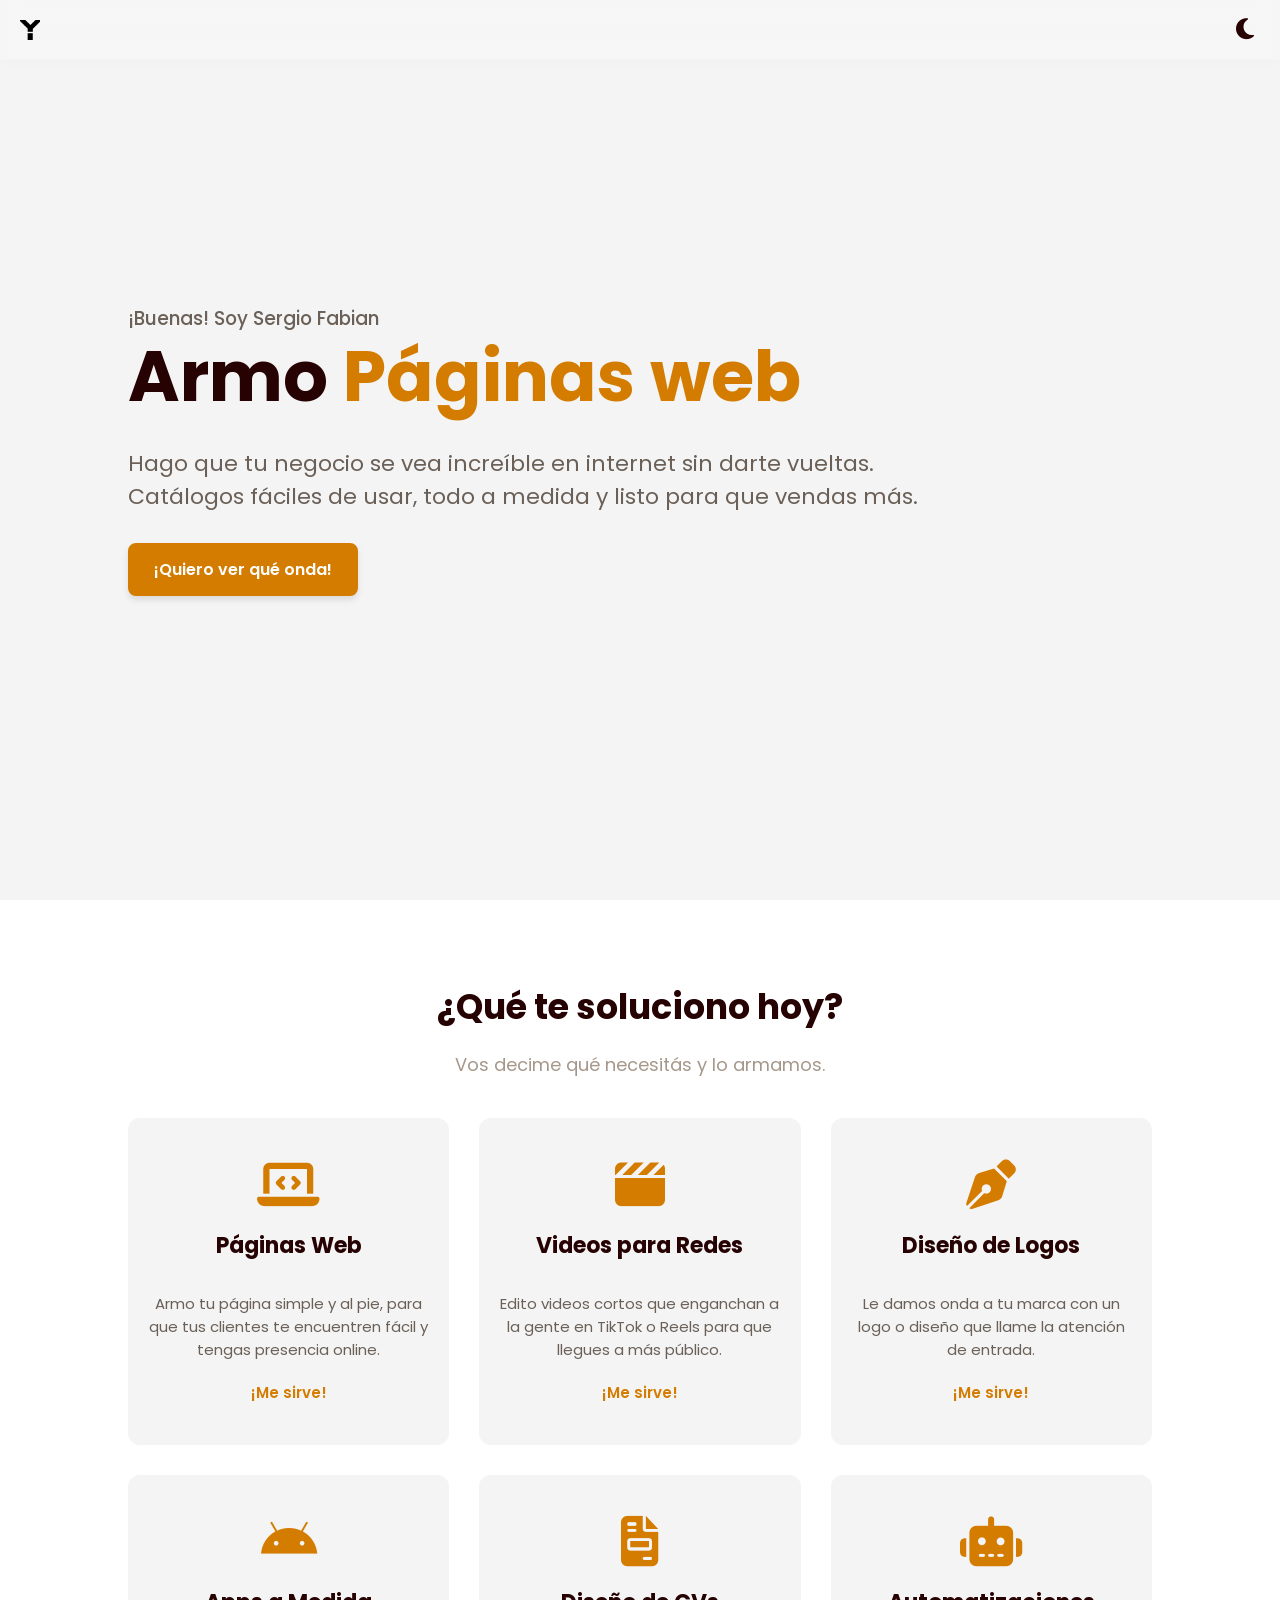
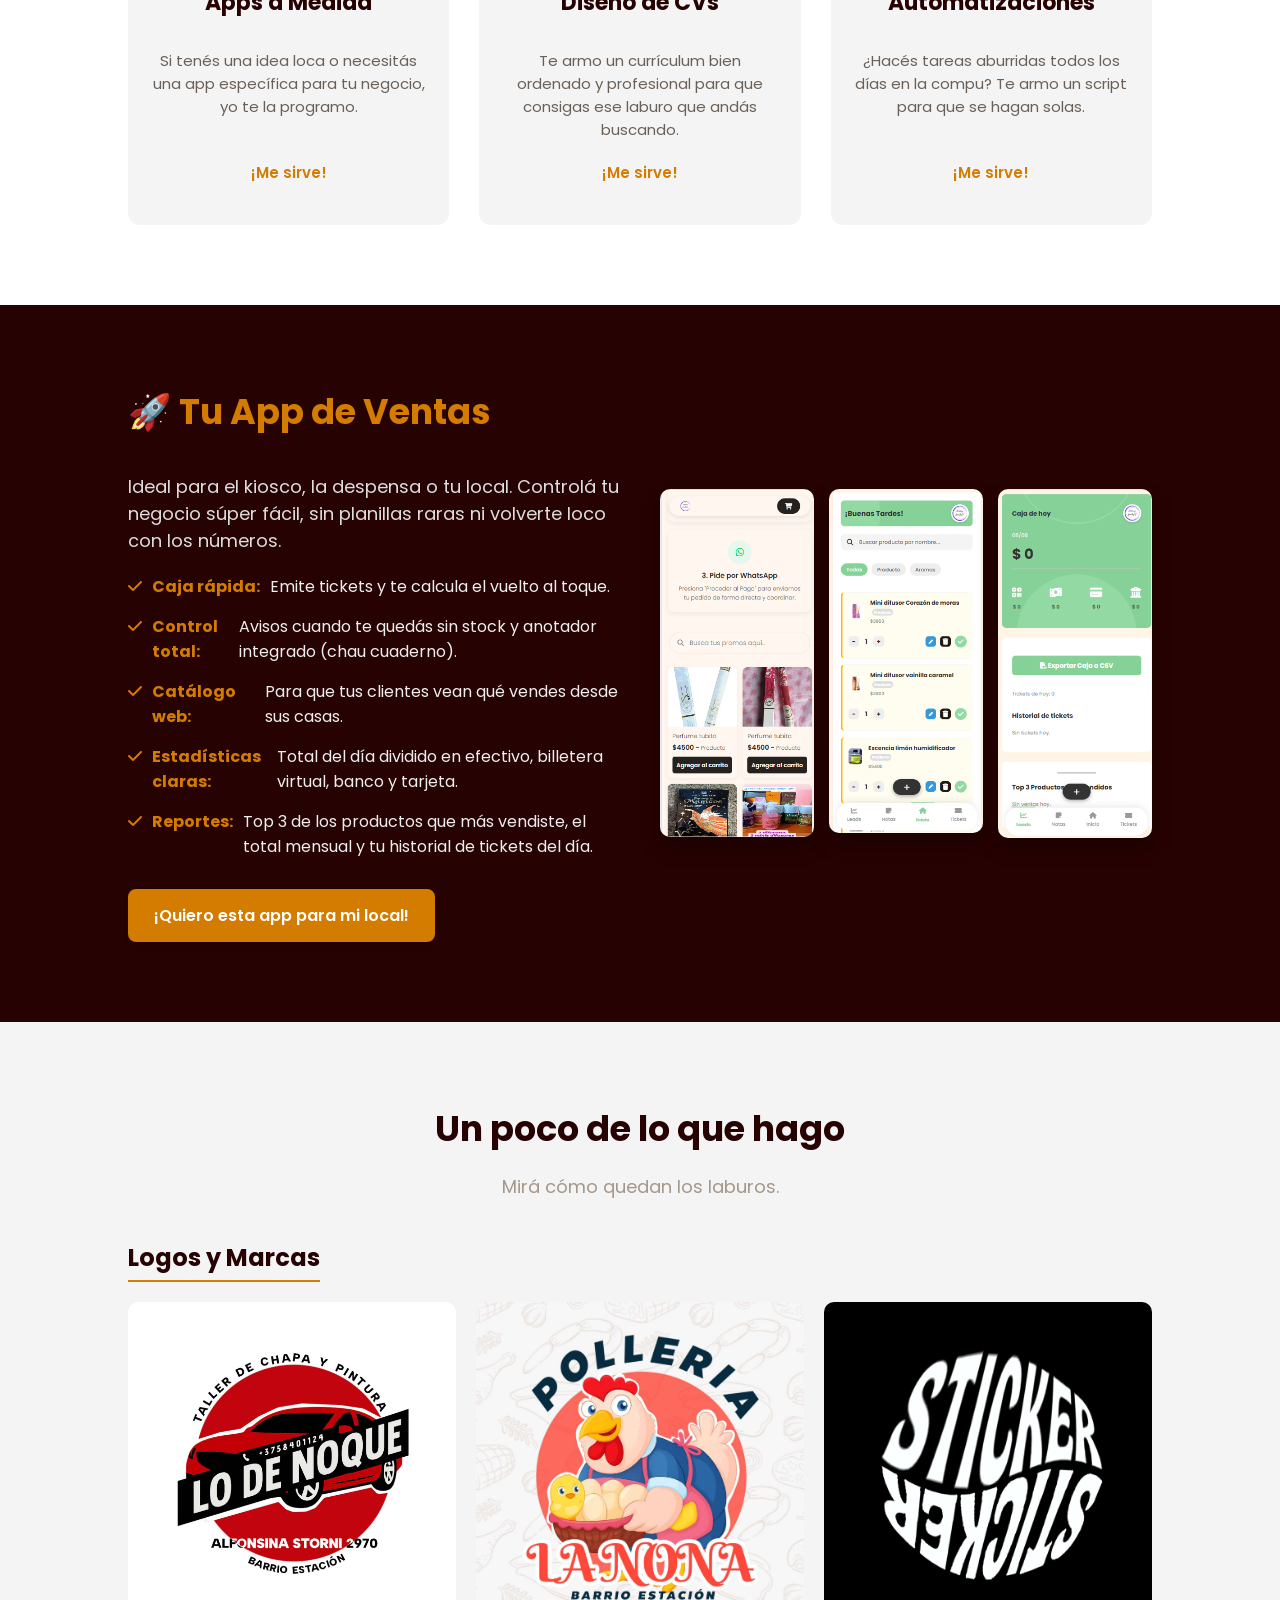
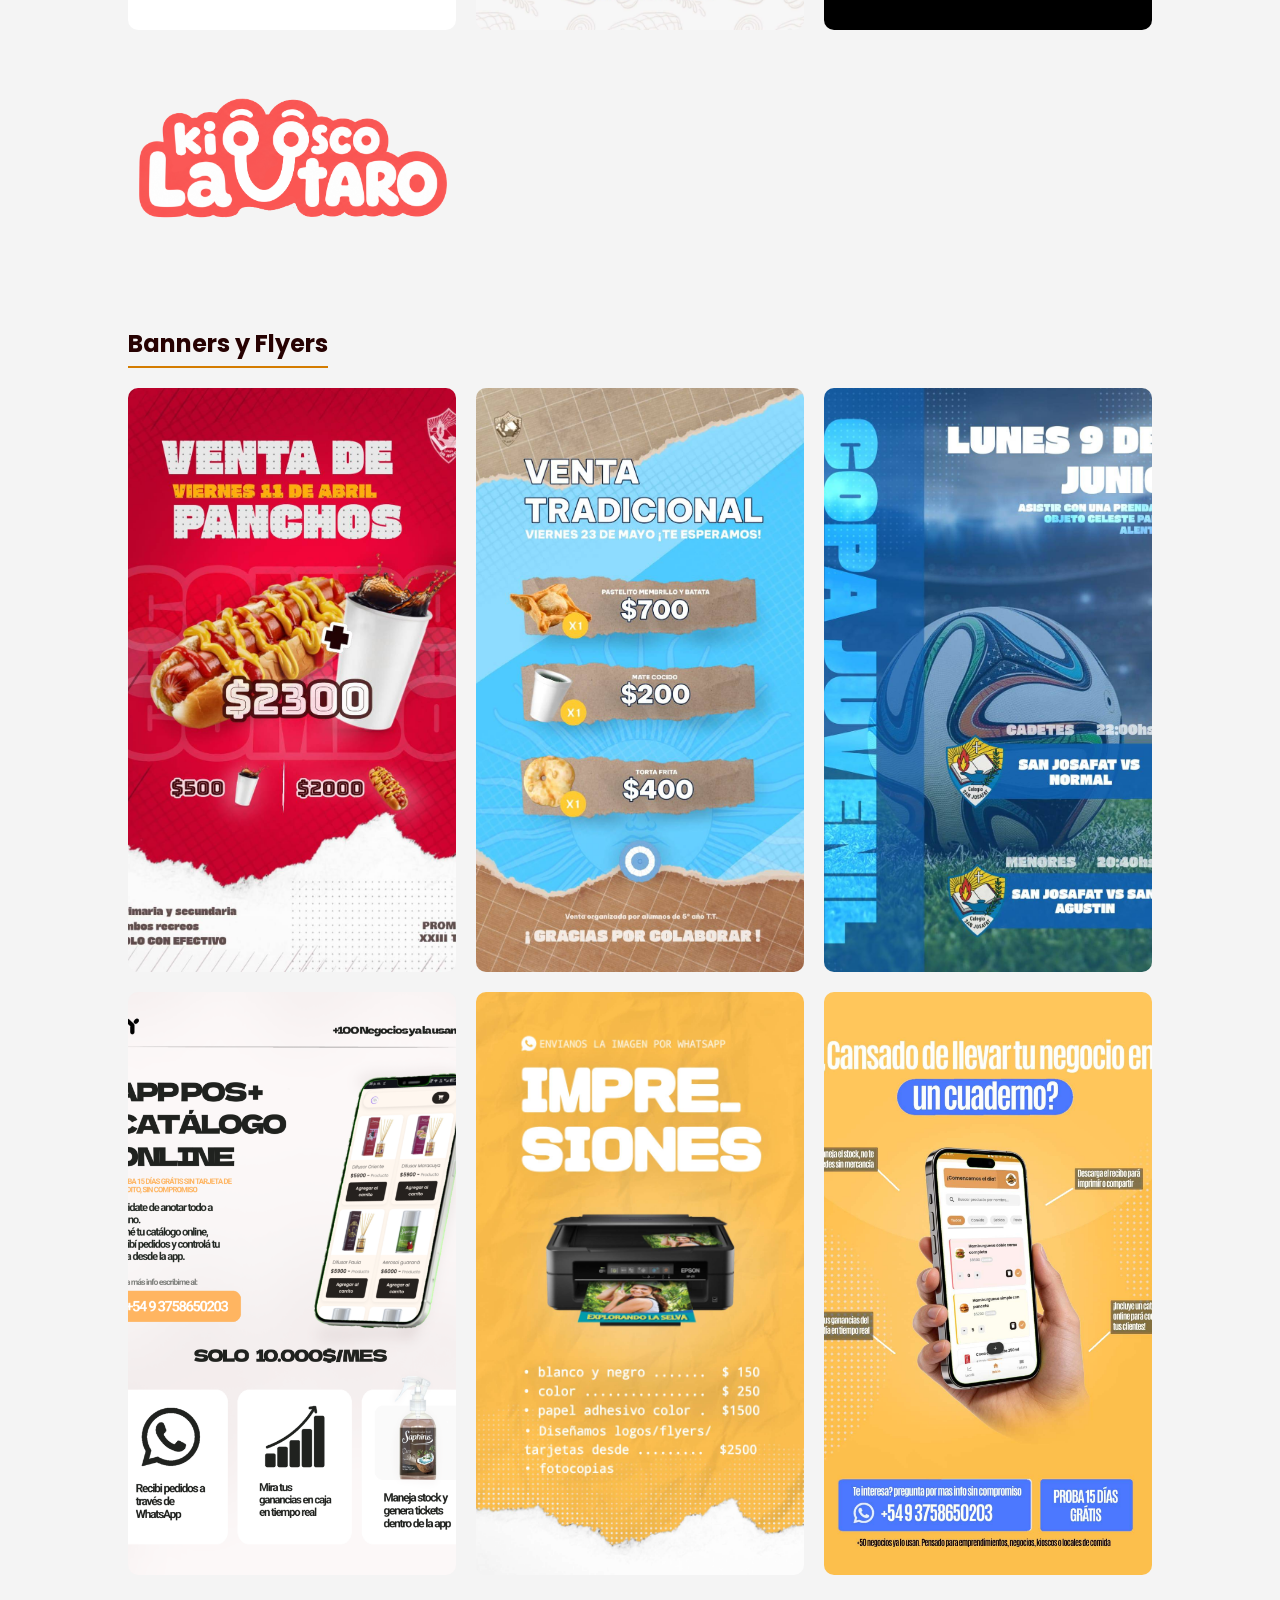
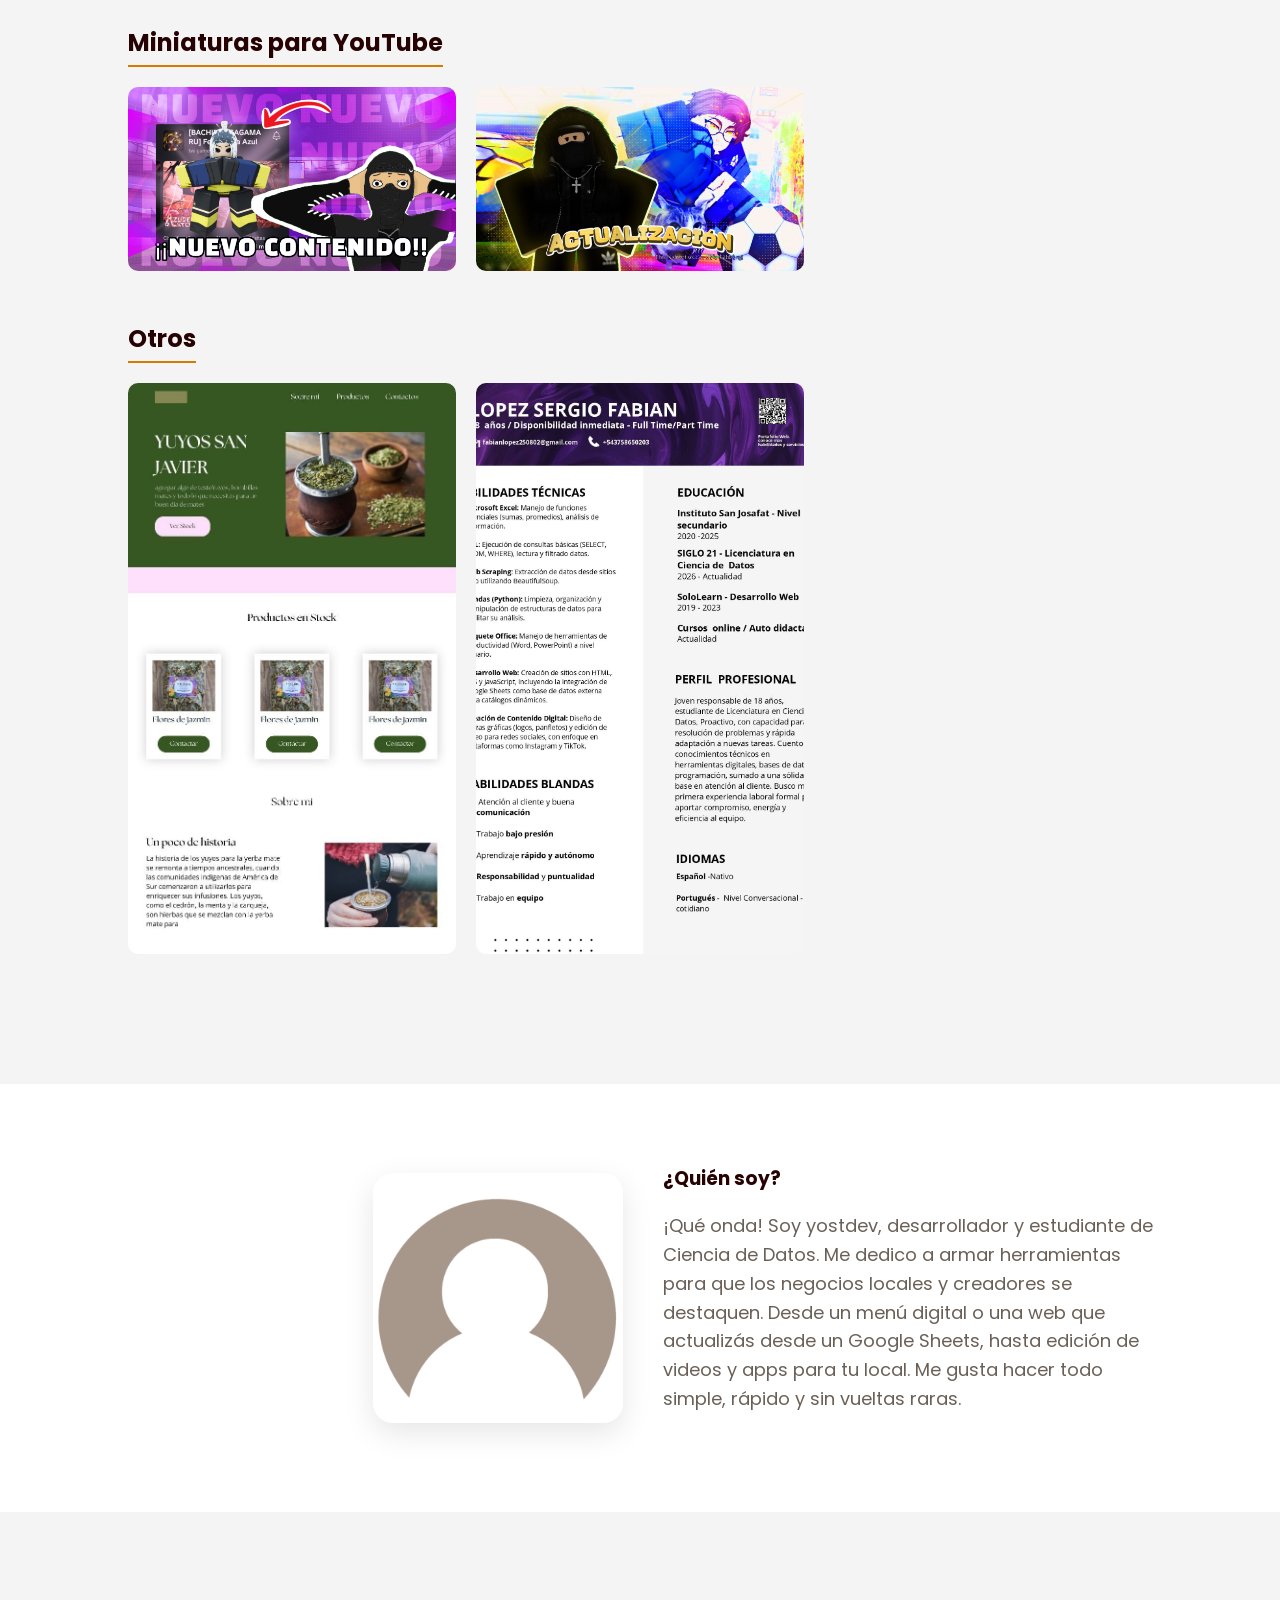
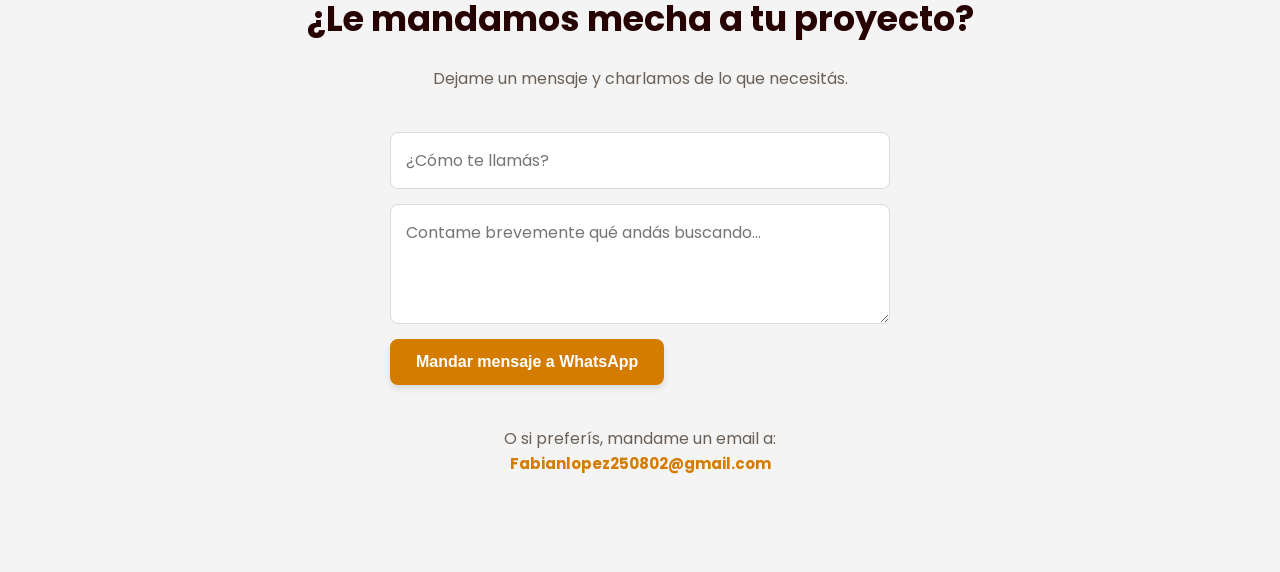
<file: index.html>
<!DOCTYPE html>
<html lang="es">
<head>
    <meta charset="UTF-8">
    <meta name="viewport" content="width=device-width, initial-scale=1.0">
    <title>YostDev | Páginas y Diseños</title>
    
    <link rel="icon" href="favico.png" type="image/png">
    <link rel="stylesheet" href="landing.css">
    <link rel="stylesheet" href="https://cdnjs.cloudflare.com/ajax/libs/font-awesome/6.5.1/css/all.min.css">
</head>
<body>
    <header class="top-bar">
        <img class="logo" src="favico.png" alt="Logo YostDev">
        <button id="btn-tema" class="modo-btn" aria-label="Cambiar tema">
            <i class="fa-solid fa-moon"></i>
        </button>
    </header>

    <button id="btn-subir" class="btn-subir" aria-label="Volver arriba">
        <i class="fa-solid fa-chevron-up"></i>
    </button>

    <main>

        <section class="landing">
            <h3>¡Buenas! Soy Sergio Fabian</h3>
            <h1>Armo <b id="cambiante">Páginas web</b></h1>
            <p>Hago que tu negocio se vea increíble en internet sin darte vueltas. Catálogos fáciles de usar, todo a medida y listo para que vendas más.</p>
            <a href="#trabajos" class="btn">¡Quiero ver qué onda!</a>
        </section>

        <section class="secciondos" id="trabajos">
            <div class="titulo-seccion">
                <h3>¿Qué te soluciono hoy?</h3>
                <p>Vos decime qué necesitás y lo armamos.</p>
            </div>
            
            <div class="contenedorT">
                <div class="tarjetas">
                   <i class="fa-solid fa-laptop-code"></i>
                   <h4>Páginas Web</h4>
                   <p>Armo tu página simple y al pie, para que tus clientes te encuentren fácil y tengas presencia online.</p>
                   <a href="#contacto" class="link-texto">¡Me sirve!</a>
                </div>
                <div class="tarjetas">
                    <i class="fa-solid fa-clapperboard"></i>
                    <h4>Videos para Redes</h4>
                    <p>Edito videos cortos que enganchan a la gente en TikTok o Reels para que llegues a más público.</p>
                    <a href="#contacto" class="link-texto">¡Me sirve!</a>
                </div>
                <div class="tarjetas">
                    <i class="fa-solid fa-pen-nib"></i>
                    <h4>Diseño de Logos</h4>
                    <p>Le damos onda a tu marca con un logo o diseño que llame la atención de entrada.</p>
                    <a href="#contacto" class="link-texto">¡Me sirve!</a>
                </div>
                <div class="tarjetas">
                    <i class="fa-brands fa-android"></i>
                    <h4>Apps a Medida</h4>
                    <p>Si tenés una idea loca o necesitás una app específica para tu negocio, yo te la programo.</p>
                    <a href="#contacto" class="link-texto">¡Me sirve!</a>
                </div>
                <div class="tarjetas">
                    <i class="fa-solid fa-file-invoice"></i>
                    <h4>Diseño de CVs</h4>
                    <p>Te armo un currículum bien ordenado y profesional para que consigas ese laburo que andás buscando.</p>
                    <a href="#contacto" class="link-texto">¡Me sirve!</a>
                </div>
                <div class="tarjetas">
                    <i class="fa-solid fa-robot"></i>
                    <h4>Automatizaciones</h4>
                    <p>¿Hacés tareas aburridas todos los días en la compu? Te armo un script para que se hagan solas.</p>
                    <a href="#contacto" class="link-texto">¡Me sirve!</a>
                </div>
            </div>
        </section>

        <section class="seccion-pos" id="app-pos">
            <div class="pos-contenido">
                <div class="pos-texto">
                    <h3>🚀 Tu App de Ventas</h3>
                    <p>Ideal para el kiosco, la despensa o tu local. Controlá tu negocio súper fácil, sin planillas raras ni volverte loco con los números.</p>
                    
                    <ul class="pos-lista">
                        <li><i class="fa-solid fa-check"></i> <b>Caja rápida:</b> Emite tickets y te calcula el vuelto al toque.</li>
                        <li><i class="fa-solid fa-check"></i> <b>Control total:</b> Avisos cuando te quedás sin stock y anotador integrado (chau cuaderno).</li>
                        <li><i class="fa-solid fa-check"></i> <b>Catálogo web:</b> Para que tus clientes vean qué vendes desde sus casas.</li>
                        <li><i class="fa-solid fa-check"></i> <b>Estadísticas claras:</b> Total del día dividido en efectivo, billetera virtual, banco y tarjeta.</li>
                        <li><i class="fa-solid fa-check"></i> <b>Reportes:</b> Top 3 de los productos que más vendiste, el total mensual y tu historial de tickets del día.</li>
                    </ul>
                    <a href="#contacto" class="btn">¡Quiero esta app para mi local!</a>
                </div>
                <div class="pos-galeria">
                    <img src="Pos1.png" alt="Pantalla de inicio de la App POS">
                    <img src="Pos2.png" alt="Sección de estadísticas de la App">
                    <img src="Pos3.png" alt="Catálogo de productos de la App">
                </div>
            </div>
        </section>

        <section class="portafolio-contenedor">
            <div class="titulo-seccion">
                <h3>Un poco de lo que hago</h3>
                <p>Mirá cómo quedan los laburos.</p>
            </div>

            <div class="categoria-portafolio">
                <h4>Logos y Marcas</h4>
                <div class="grid-galeria">
                    <img src="logotipo1.jpg" alt="Logotipo 1">
                    <img src="logotipo2.jpg" alt="Logotipo 2">
                    <img src="logotipo3.jpg" alt="Logotipo 3">
                    <img src="logotipo5.jpg" alt="Logotipo 4">
                </div>
            </div>

            <div class="categoria-portafolio">
                <h4>Banners y Flyers</h4>
                <div class="grid-galeria">
                    <img src="panfleto1.jpg" alt="Panfleto 1">
                    <img src="panfleto2.jpg" alt="Panfleto 2">
                    <img src="panfleto3.jpg" alt="Panfleto 3">
                    <img src="panfleto5.jpg" alt="Panfleto 5">
                    <img src="panfleto6.jpg" alt="Panfleto 6">
                    <img src="panfleto7.jpg" alt="Panfleto 7">
                </div>
            </div>

            <div class="categoria-portafolio">
                <h4>Miniaturas para YouTube</h4>
                <div class="grid-galeria">
                    <img src="miniatura1.jpg" alt="Miniatura 1">
                    <img src="miniatura2.jpg" alt="Miniatura 2">
                </div>
            </div>

            <div class="categoria-portafolio">
                <h4>Otros</h4>
                <div class="grid-galeria">
                    <img src="pagina1.jpg" alt="Página web 1">
                    <img src="cv1.jpg" alt="Página web 2">
                </div>
            </div>
        </section>


        <section class="seccioncuatro">
            <img class="yofoto" src="13 sin título_20260325173227.png" alt="Foto de Sergio Fabian">
            <div class="info">
                <h3>¿Quién soy?</h3>
                <p>¡Qué onda! Soy yostdev, desarrollador y estudiante de Ciencia de Datos. Me dedico a armar herramientas para que los negocios locales y creadores se destaquen. Desde un menú digital o una web que actualizás desde un Google Sheets, hasta edición de videos y apps para tu local. Me gusta hacer todo simple, rápido y sin vueltas raras.</p>
            </div>
        </section>
    </main>

    <footer class="seccionfinal" id="contacto">
        <h2>¿Le mandamos mecha a tu proyecto?</h2>
        <p>Dejame un mensaje y charlamos de lo que necesitás.</p>
        <br>
        <form id="whatsapp-form" onsubmit="event.preventDefault(); enviarAWhatsApp();">
            <input type="text" id="nombre" placeholder="¿Cómo te llamás?" required>
            <textarea id="mensajeInput" placeholder="Contame brevemente qué andás buscando..." required></textarea>
            <button type="submit" class="btn">Mandar mensaje a WhatsApp</button>
        </form>
        <br>
        <p> 
            O si preferís, mandame un email a:
            <br>
            <a href="mailto:Fabianlopez250802@gmail.com?subject=Consulta desde la web&body=Hola Fabian, estaba viendo tu web y te quería consultar por..." class="link-texto"><b>Fabianlopez250802@gmail.com</b></a>
        </p>
    </footer>

    <script>
    const productos = ["Páginas Web", "Logos", "Miniaturas", "Videos", "Apps", "Scripts"];
    const palabra = document.getElementById("cambiante");
    let indice = 0;

    function cambiarPalabra(){

        palabra.classList.add('fade-out');
        
        setTimeout(() => {
            indice++;
            if (indice >= productos.length){
                indice = 0;
            }
            palabra.textContent = productos[indice];

            palabra.classList.remove('fade-out');
        }, 400); 
    }

    setInterval(cambiarPalabra, 2500); 

    const observerOptions = {
        root: null,
        rootMargin: '0px',
        threshold: 0.15 
    };

    const observer = new IntersectionObserver((entries, observer) => {
        entries.forEach(entry => {
            if (entry.isIntersecting) {
                entry.target.classList.add('show-scroll');
                observer.unobserve(entry.target);
            }
        });
    }, observerOptions);


    document.addEventListener("DOMContentLoaded", () => {
        const elementosAAnimar = document.querySelectorAll('section, .tarjetas, .grid-galeria img, .pos-contenido > div');
        
        elementosAAnimar.forEach((el) => {
            el.classList.add('hidden-scroll');
            observer.observe(el);
        });
    });

    const btnTema = document.getElementById('btn-tema');
    const iconoTema = btnTema.querySelector('i');
    
    if(localStorage.getItem('temaOscuro') === 'activo'){
        document.body.classList.add('dark-mode');
        iconoTema.classList.replace('fa-moon', 'fa-sun');
    }

    btnTema.addEventListener('click', () => {
        document.body.classList.toggle('dark-mode');
        
        if (document.body.classList.contains('dark-mode')) {
            iconoTema.classList.replace('fa-moon', 'fa-sun');
            localStorage.setItem('temaOscuro', 'activo');
        } else {
            iconoTema.classList.replace('fa-sun', 'fa-moon');
            localStorage.setItem('temaOscuro', 'inactivo');
        }
    });

    function enviarAWhatsApp() {
        const btnSubmit = document.querySelector('#whatsapp-form button');
        const textoOriginal = btnSubmit.textContent;

        btnSubmit.textContent = "¡Abriendo WhatsApp! 🚀";
        btnSubmit.style.backgroundColor = "#25D366"; 

        setTimeout(() => {
            const numero = "5493758650203"; 
            const nombre = document.getElementById("nombre").value;
            const mensaje = document.getElementById("mensajeInput").value;
            const textoFinal = `Hola Fabian! Soy ${nombre}. ${mensaje}`;
            const url = `https://wa.me/${numero}?text=${encodeURIComponent(textoFinal)}`;
            window.open(url, '_blank');
            
            btnSubmit.textContent = textoOriginal;
            btnSubmit.style.backgroundColor = ""; 
        }, 800);
    }

    const btnSubir = document.getElementById('btn-subir');

    window.addEventListener('scroll', () => {
        
        if (window.scrollY > 300) {
            btnSubir.classList.add('mostrar');
        } else {
            
            btnSubir.classList.remove('mostrar');
        }
    });


    btnSubir.addEventListener('click', () => {
        window.scrollTo({
            top: 0,
            behavior: 'smooth' 
        });
    });
</script>
</body>
</html>
</file>
<file: landing.css>
@import url('https://fonts.googleapis.com/css2?family=Poppins:ital,wght@0,100;0,200;0,300;0,400;0,500;0,600;0,700;0,800;0,900;1,100;1,200;1,300;1,400;1,500;1,600;1,700;1,800;1,900&display=swap');

:root {
    --primario: rgb(212, 124, 0);
    --secundario: rgb(39, 2, 2);
    --texto: rgb(106, 96, 87);
    --titulo: rgb(165, 151, 138);
    --fondo-claro: #f4f4f4;
    --fondo-blanco: #ffffff;
}

html, body {
    width: 100%;
    overflow-x: hidden;
    scroll-behavior: smooth; 
}

body {
    margin: 0; 
    font-family: 'Poppins', sans-serif;
    color: var(--texto);
    background-color: var(--fondo-blanco);
}

b, .color { 
    color: var(--primario);
}

h1, h2, h3, h4, h5 {
    color: var(--secundario);
    margin-top: 0;
}


.btn {
    display: inline-block;
    background-color: var(--primario);
    color: white;
    border-radius: 8px;
    padding: 12px 24px;
    border: none;
    font-size: 16px;
    font-weight: 600;
    text-decoration: none;
    transition: transform 0.2s ease, background-color 0.2s;
    cursor: pointer;
    text-align: center;
    width: fit-content;
    box-shadow: 0 4px 6px rgba(0,0,0,0.1);
}

.btn:hover {
    transform: translateY(-3px);
    background-color: rgb(185, 108, 0);
}

.link-texto {
    text-decoration: none; 
    color: var(--primario); 
    font-weight: 600;
    font-size: 15px;
    transition: color 0.3s ease; 
}

.link-texto:hover {
    color: var(--secundario);
}

.top-bar {
    box-sizing: border-box;
    position: fixed; 
    z-index: 100;
    top: 0; left: 0; 
    display: flex; justify-content: space-between;
    align-items: center;
    padding: 15px 20px;
    display: flex; 
    width: 100%;  
    background-color: rgba(255, 255, 255, 0.2);
    backdrop-filter: blur(8px); 
    box-shadow: 0 2px 10px rgba(0,0,0,0.02);
}

.logo {
    width: 20px; 
    height: auto;
}

.landing {
    box-sizing: border-box;
    width: 100%; 
    height: 100vh; 
    display: flex; 
    flex-direction: column; 
    justify-content: center; 
    text-align: left; 
    background-color: var(--fondo-claro);
    padding: 30px 10%;
} 

.landing p { font-size: 22px; width: 80%; line-height: 1.5; color: var(--texto); margin-bottom: 30px;}
.landing h3 { margin-bottom: 5px; color: var(--texto); font-weight: 500;}
.landing h1 { font-size: 70px; margin-bottom: 10px; line-height: 1.1;}

.titulo-seccion {
    text-align: center;
    margin-bottom: 40px;
}

.titulo-seccion h3 {
    font-size: 35px;
    margin-bottom: 5px;
}

.titulo-seccion p {
    color: var(--titulo);
    font-size: 18px;
}

.secciondos {
    box-sizing: border-box; 
    width: 100%; 
    padding: 80px 10%; 
}

.contenedorT {
    display: grid;
    grid-template-columns: repeat(auto-fit, minmax(280px, 1fr));
    gap: 30px;
}

.tarjetas {
    background-color: var(--fondo-claro);
    padding: 40px 20px; 
    border-radius: 12px;
    display: flex;
    flex-direction: column; 
    justify-content: space-between;
    align-items: center; 
    text-align: center; 
    transition: transform 0.3s ease;
}

.tarjetas:hover {
    transform: translateY(-5px);
    box-shadow: 0 10px 20px rgba(0, 0, 0, 0.05);
}

.tarjetas i { font-size: 50px; color: var(--primario); margin-bottom: 20px;}
.tarjetas h4 { font-size: 22px; margin-bottom: 15px;}
.tarjetas p { color: var(--texto); font-size: 15px; margin-bottom: 20px; flex-grow: 1;}

.seccion-pos {
    background-color: var(--secundario);
    color: white;
    padding: 80px 10%;
}

.seccion-pos h3 {
    color: var(--primario);
    font-size: 35px;
}

.pos-contenido {
    display: flex;
    flex-wrap: wrap;
    gap: 40px;
    align-items: center;
}

.pos-texto {
    flex: 1 1 400px;
}

.pos-texto p {
    font-size: 18px;
    color: #ddd;
    margin-bottom: 20px;
}

.pos-lista {
    list-style: none;
    padding: 0;
    margin-bottom: 30px;
}

.pos-lista li {
    margin-bottom: 15px;
    font-size: 16px;
    color: #eee;
    display: flex;
    align-items: flex-start;
    gap: 10px;
}

.pos-lista i {
    color: var(--primario);
    margin-top: 4px;
}

.pos-galeria {
    flex: 1 1 400px;
    display: grid;
    grid-template-columns: repeat(auto-fit, minmax(150px, 1fr));
    gap: 15px;
}

.pos-galeria img {
    width: 100%;
    border-radius: 10px;
    box-shadow: 0 10px 20px rgba(0,0,0,0.3);
    transition: transform 0.3s;
}

.pos-galeria img:hover {
    transform: scale(1.05);
}

.portafolio-contenedor {
    padding: 80px 10%;
    background-color: var(--fondo-claro);
}

.categoria-portafolio {
    margin-bottom: 50px;
}

.categoria-portafolio h4 {
    font-size: 24px;
    border-bottom: 2px solid var(--primario);
    display: inline-block;
    padding-bottom: 5px;
    margin-bottom: 20px;
}

.grid-galeria {
    display: grid;
    grid-template-columns: repeat(auto-fill, minmax(250px, 1fr));
    gap: 20px;
}

.grid-galeria img {
    width: 100%;
    height: 100%;
    object-fit: cover;
    border-radius: 10px;
    transition: transform 0.3s ease, box-shadow 0.3s ease;
    cursor: pointer;
}

.grid-galeria img:hover {
    transform: translateY(-5px); 
    box-shadow: 0 10px 20px rgba(0, 0, 0, 0.15);
}

.seccioncuatro {
    width: 100%; 
    display: flex; 
    justify-content: center;
    align-items: center; 
    flex-wrap: wrap; 
    padding: 80px 10%; 
    gap: 40px;
}

.yofoto { 
    width: 250px; 
    border-radius: 20px; 
    box-shadow: 0 10px 30px rgba(0,0,0,0.1);
}

.info { max-width: 500px; }
.info p { font-size: 18px; line-height: 1.6; }

.seccionfinal {
    padding: 80px 10%;
    display: flex; 
    justify-content: center; 
    align-items: center;
    flex-direction: column; 
    background-color: var(--fondo-claro);
    text-align: center;
}

.seccionfinal h2 { font-size: 35px; margin-bottom: 5px;}

form {
    display: flex; 
    flex-direction: column; 
    width: 100%; 
    max-width: 500px; 
    gap: 15px;
}

form input, form textarea {
    width: 100%; 
    padding: 15px; 
    border: 1px solid #ddd; 
    border-radius: 8px; 
    box-sizing: border-box;
    font-family: 'Poppins', sans-serif;
    font-size: 16px;
    background-color: var(--fondo-blanco);
} 

form textarea {
    resize: vertical;
    min-height: 120px;
}

form button { width: 100%; }

@media (max-width: 768px) {
    .landing { height: auto; padding: 120px 20px 60px 20px; } 
    .landing h1 { font-size: 45px; }
    .landing p { font-size: 18px; width: 100%; }
    
    .secciondos, .seccion-pos, .portafolio-contenedor, .seccioncuatro, .seccionfinal { 
        padding: 60px 20px; 
    }
    
    .titulo-seccion h3, .seccion-pos h3, .seccionfinal h2 { font-size: 28px; }
    
    .pos-galeria { grid-template-columns: 1fr; }
    .grid-galeria { grid-template-columns: repeat(auto-fill, minmax(150px, 1fr)); } 
    
    .info { text-align: center; }
}

.hidden-scroll {
    opacity: 0;
    transform: translateY(40px);
    transition: opacity 0.8s ease-out, transform 0.8s ease-out;
}

.show-scroll {
    opacity: 1;
    transform: translateY(0);
}

#cambiante {
    display: inline-block;
    transition: opacity 0.4s ease, transform 0.4s ease;
}

.fade-out {
    opacity: 0;
    transform: translateY(-10px);
}


.btn {
    transition: all 0.3s ease;
    border: 2px solid var(--primario); 
}

.btn:hover {
    transform: translateY(-4px) scale(1.03);
    background-color: rgb(106, 96, 87, 0);
    border: 2px solid var(--primario);
    color: var(--primario);
}

.tarjetas {
    transition: transform 0.4s cubic-bezier(0.175, 0.885, 0.32, 1.275), box-shadow 0.4s ease;
    border: 1px solid transparent;
}

.tarjetas:hover {
    transform: translateY(-12px);
    box-shadow: 0 15px 35px rgba(0, 0, 0, 0.1);
    border-bottom: 3px solid var(--primario);
}

.grid-galeria img {
    transition: transform 0.5s ease, filter 0.5s ease;
}

.grid-galeria img:hover {
    transform: scale(1.05);
    filter: brightness(1.1);
}

html {
    scroll-padding-top: 80px;
}

::-webkit-scrollbar {
    width: 10px;
}
::-webkit-scrollbar-track {
    background: var(--fondo-blanco);
}
::-webkit-scrollbar-thumb {
    background: var(--titulo);
    border-radius: 5px;
}
::-webkit-scrollbar-thumb:hover {
    background: var(--primario);
}

body.dark-mode {
    --fondo-blanco: #121212;
    --fondo-claro: #1e1e1e;
    --texto: #b3b3b3;
    --titulo: #e0e0e0;
    --secundario: #ffffff; 
}
body.dark-mode .top-bar {
    background-color: rgba(18, 18, 18, 0.7);
}

.modo-btn {
    background: none;
    border: none;
    color: var(--secundario);
    font-size: 24px;
    cursor: pointer;
    transition: transform 0.3s ease, color 0.3s ease;
}

.modo-btn:hover {
    transform: rotate(15deg) scale(1.1);
    color: var(--primario);
}

.btn-subir {
    position: fixed;
    bottom: 30px;
    right: 30px;
    width: 50px;
    height: 50px;
    background-color: var(--primario);
    color: white;
    border: none;
    border-radius: 50%;
    font-size: 20px;
    cursor: pointer;
    box-shadow: 0 4px 15px rgba(0, 0, 0, 0.2);
    z-index: 999;
    opacity: 0;
    visibility: hidden;
    transform: translateY(20px);
    transition: all 0.3s ease;
}

.btn-subir:hover {
    background-color: rgb(185, 108, 0);
    transform: translateY(-5px); 
}

.btn-subir.mostrar {
    opacity: 1;
    visibility: visible;
    transform: translateY(0);
}

@media (max-width: 768px) {
    .btn-subir {
        bottom: 20px;
        right: 20px;
        width: 45px;
        height: 45px;
        font-size: 18px;
    }
}
</file>
